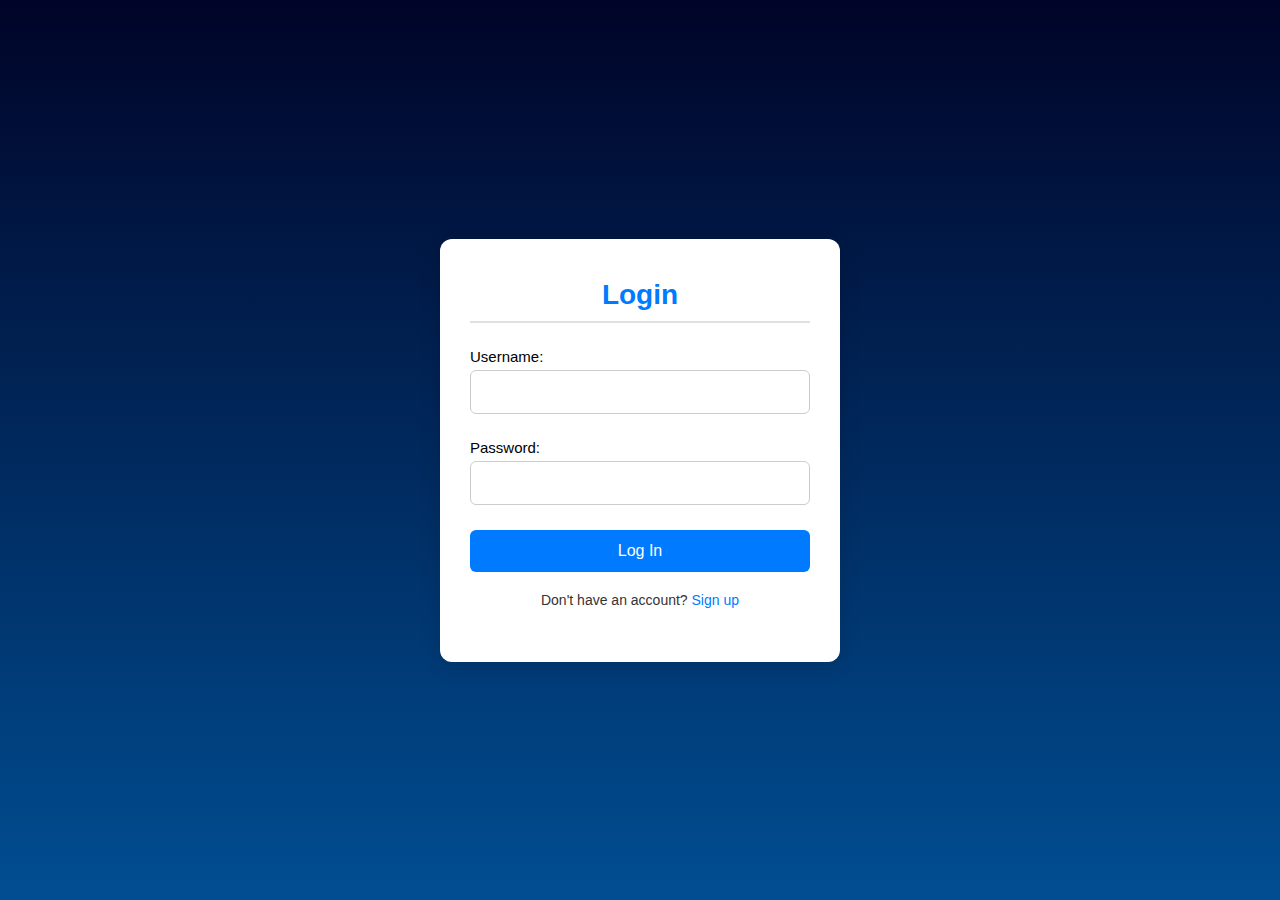
<file: index.html>
<!DOCTYPE html>
<html lang="en">
<head>
    <meta charset="UTF-8">
    <title>Login</title>
    <link rel="stylesheet" href="login.css">
    <link rel="icon" href="sappes_logo_cropped.png">
</head>
<body>
    <div class="auth-container">
        <h2>Login</h2>
        <form id="loginForm">
            <label for="username">Username:</label>
            <input type="text" id="username" required>

            <label for="password">Password:</label>
            <input type="password" id="password" required>

            <button type="submit">Log In</button>
        </form>

        <p id="loginMessage"></p>

        <p class="auth-link-text">
            Don't have an account? <a class="auth-link" href="signup.html">Sign up</a>
        </p>
    </div>

    <script src="login.js"></script>
</body>
</html>
</file>
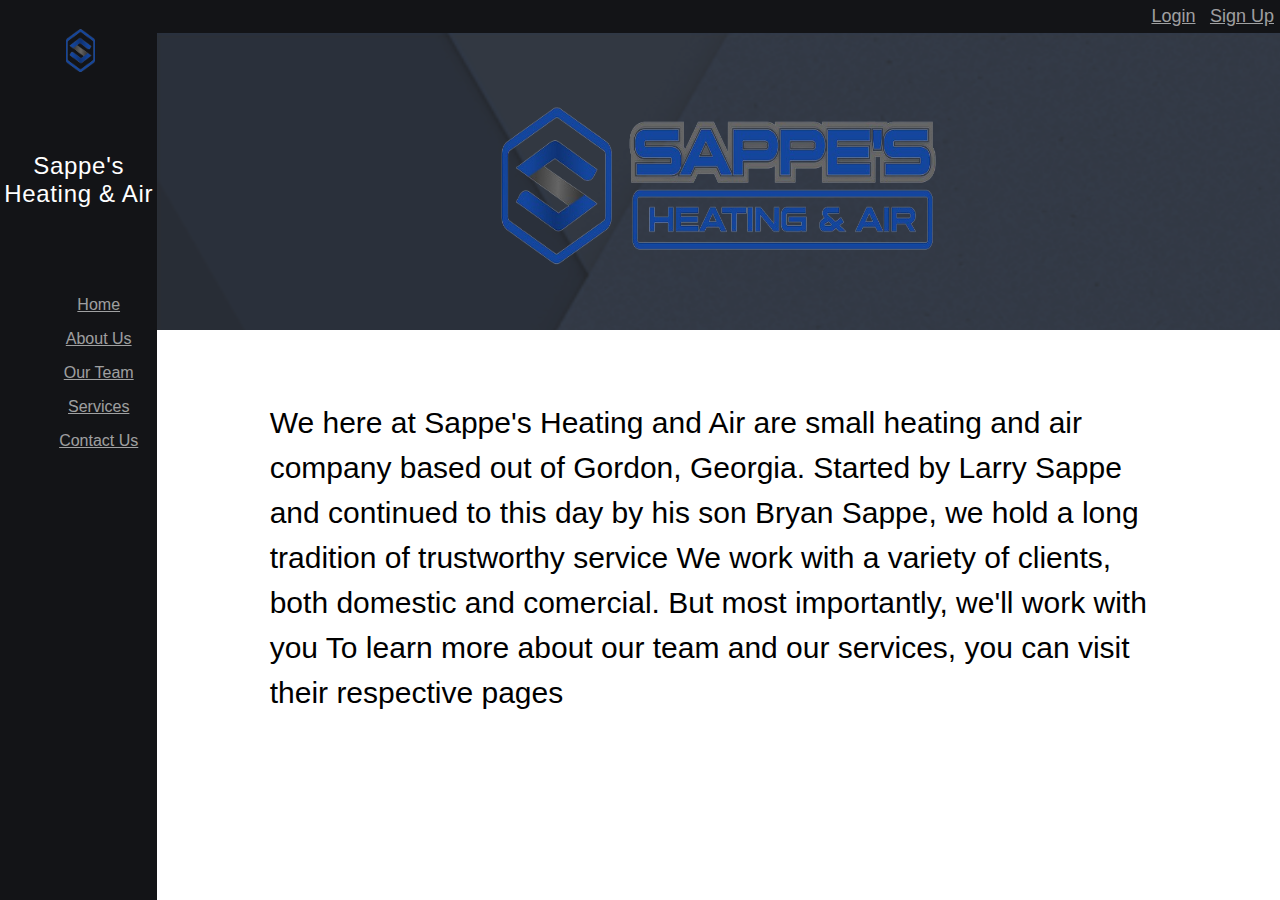
<file: about_us.html>
<!DOCTYPE html>
<html lang="en">
<head>
    <meta charset="UTF-8">
    <meta name="viewport" content="width=device-width, initial-scale=1.0">
    <title>Sappe's Heating and Air | About Us</title>
    <link rel="stylesheet" href="contact_us.css">
    <link rel="icon" href="sappes_logo_cropped.png">
</head>
<body>
    <div class="container">
        <!-- Sidebar Section -->
        <div class="sideBar">
            <div class="sideLogoDiv">
                <img src="sappes_logo_cropped.png" class="sideLogo">
            </div>

            <div class="titleDiv">
                <p class="sideBarText">
                    Sappe's <br> Heating & Air
                </p>
            </div>

            <div class="sideLinks">
                <ul class="sideListLinks"><a href="home.html">Home</a></ul>
                <ul class="sideListLinks"><a href="about_us.html">About Us</a></ul>
                <ul class="sideListLinks"><a href="our_team.html">Our Team</a></ul>
                <ul class="sideListLinks"><a href="services.html">Services</a></ul>
                <ul class="sideListLinks"><a href="contact_us.html">Contact Us</a></ul>
            </div>
        </div>

        <!-- Main Content Area -->
        <div class="mainContent">
            <div class="loginBar">
                <div class="loginInnerDiv">
                    <a href="index.html" class="loginButton">Login</a>
                    <a href="signup.html" class="signupButton">Sign Up</a>
                </div>
            </div>
            <div class="upperBar">
                <img src="sappes_logo.png" alt="" class="mainLogo">
            </div>

            <!-- Body Text Section -->
            <div class="bodyTextContainer">
                <div class="bodyText">
                    <p class="p1">We here at Sappe's Heating and Air are small heating and air company based out of Gordon, Georgia.
                        Started by Larry Sappe and continued to this day by his son Bryan Sappe, we hold a long tradition of trustworthy service
                        We work with a variety of clients, both domestic and comercial. But most importantly, we'll work with you
                        To learn more about our team and our services, you can visit their respective pages</p>
                </div>
            </div>
        </div>
    </div>
</body>
</html>
</file>
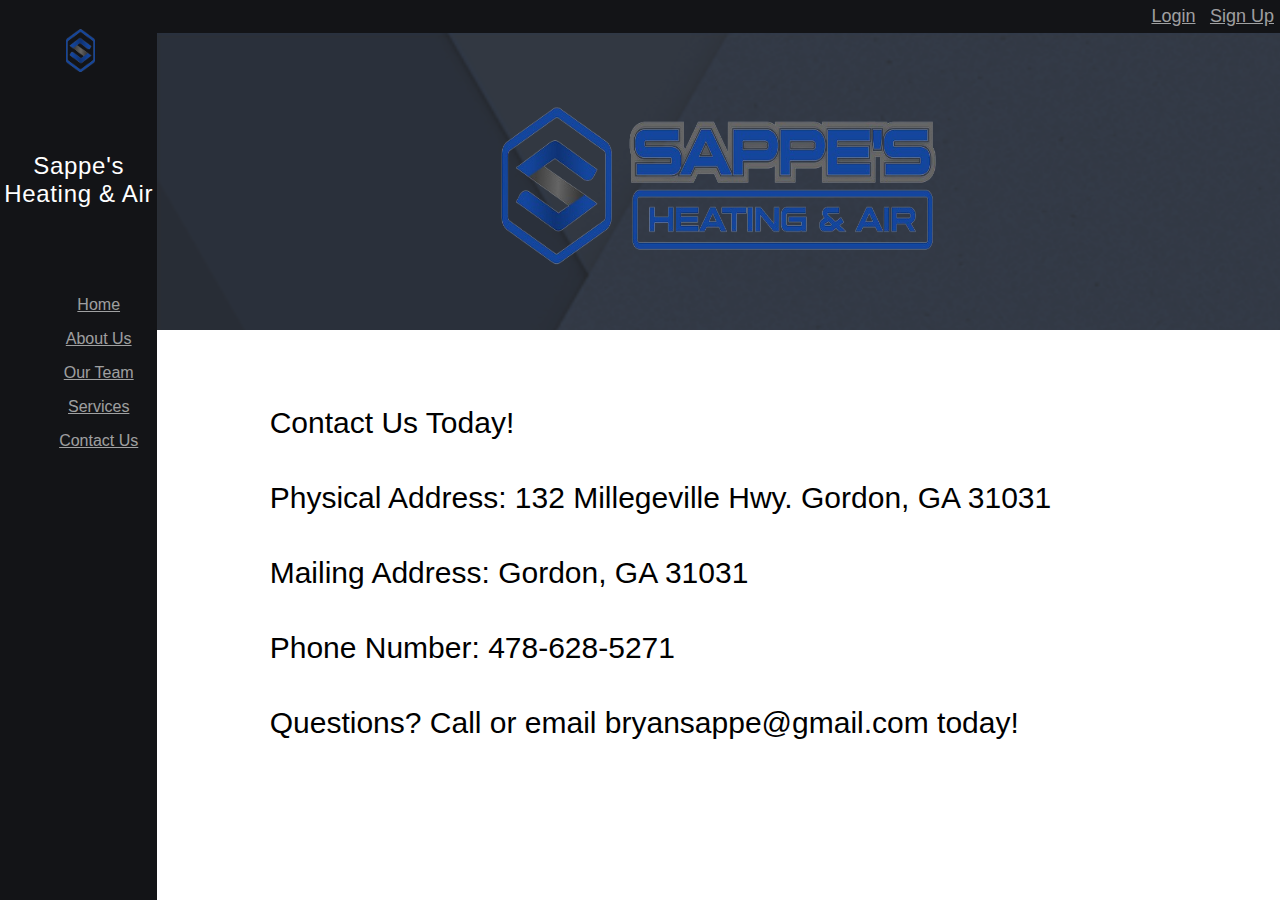
<file: contact_us.html>
<!DOCTYPE html>
<html lang="en">
<head>
    <meta charset="UTF-8">
    <meta name="viewport" content="width=device-width, initial-scale=1.0">
    <title>Sappe's Heating and Air | Contact Us</title>
    <link rel="stylesheet" href="contact_us.css">
    <link rel="icon" href="sappes_logo_cropped.png">
</head>
<body>
    <div class="container">
        <!-- Sidebar Section -->
        <div class="sideBar">
            <div class="sideLogoDiv">
                <img src="sappes_logo_cropped.png" class="sideLogo">
            </div>

            <div class="titleDiv">
                <p class="sideBarText">
                    Sappe's <br> Heating & Air
                </p>
            </div>

            <div class="sideLinks">
                <ul class="sideListLinks"><a href="home.html">Home</a></ul>
                <ul class="sideListLinks"><a href="about_us.html">About Us</a></ul>
                <ul class="sideListLinks"><a href="our_team.html">Our Team</a></ul>
                <ul class="sideListLinks"><a href="services.html">Services</a></ul>
                <ul class="sideListLinks"><a href="contact_us.html">Contact Us</a></ul>
            </div>
        </div>

        <!-- Main Content Area -->
        <div class="mainContent">
            <div class="loginBar">
                <div class="loginInnerDiv">
                    <a href="index.html" class="loginButton">Login</a>
                    <a href="signup.html" class="signupButton">Sign Up</a>
                </div>
            </div>
            <div class="upperBar">
                <img src="sappes_logo.png" alt="" class="mainLogo">
            </div>

            <!-- Body Text Section -->
            <div class="bodyTextContainer">
                <div class="bodyText">
                    <p class="p1">Contact Us Today!
                    <p class="p1">Physical Address: 132 Millegeville Hwy. Gordon, GA 31031</p>
                    <p class="p2">Mailing Address: Gordon, GA 31031</p>
                    <p class="p3">Phone Number: 478-628-5271 </p>
                    <p class="p4">Questions? Call or email bryansappe@gmail.com today!  </p>

                </div>
            </div>
        </div>
    </div>
</body>
</html>
</file>
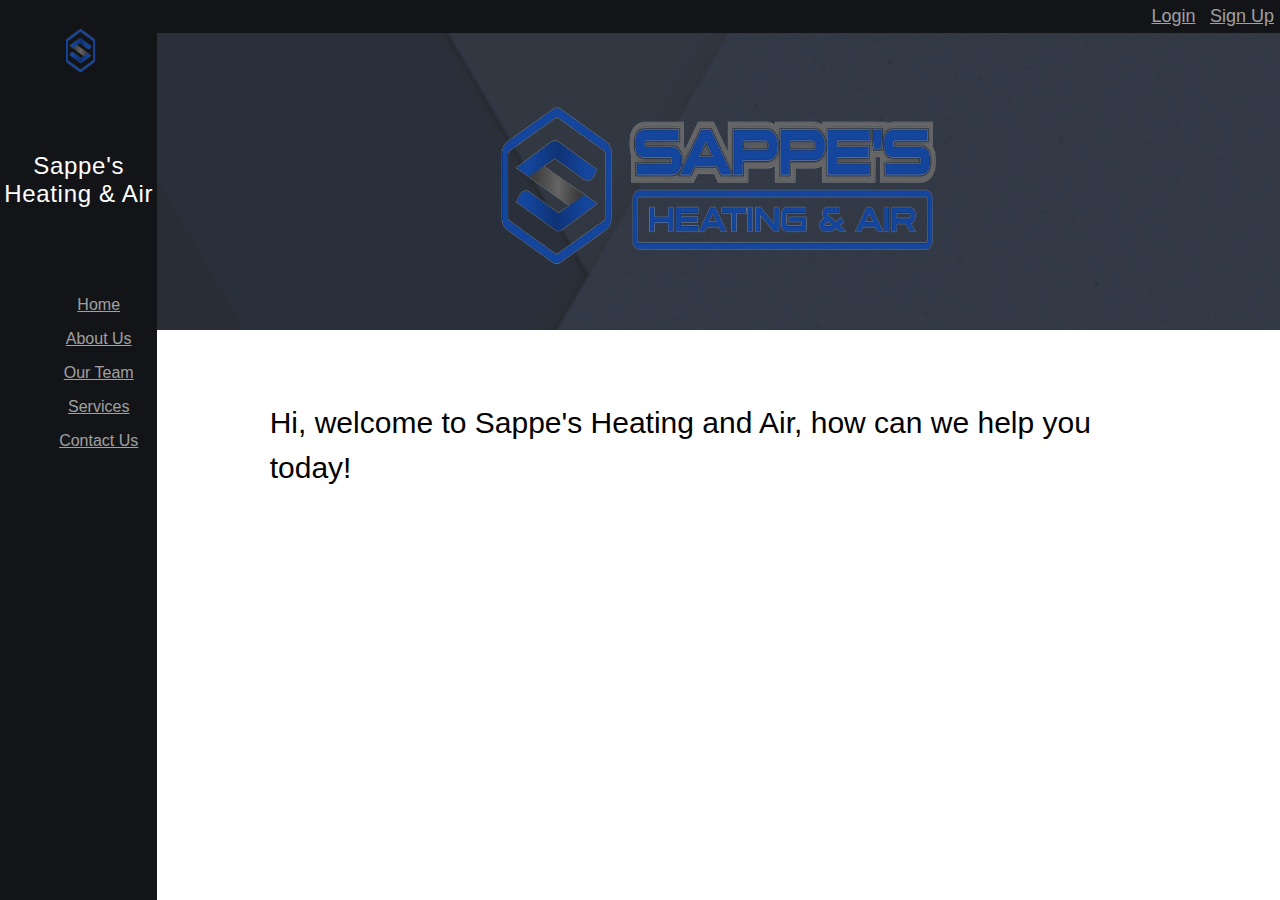
<file: home.html>
<!DOCTYPE html>
<html lang="en">
<head>
    <meta charset="UTF-8">
    <meta name="viewport" content="width=device-width, initial-scale=1.0">
    <title>Sappe's Heating and Air | Home</title>
    <link rel="stylesheet" href="contact_us.css">
    <link rel="icon" href="sappes_logo_cropped.png">
</head>
<body>
    <div class="container">
        <!-- Sidebar Section -->
        <div class="sideBar">
            <div class="sideLogoDiv">
                <img src="sappes_logo_cropped.png" class="sideLogo">
            </div>

            <div class="titleDiv">
                <p class="sideBarText">
                    Sappe's <br> Heating & Air
                </p>
            </div>

            <div class="sideLinks">
                <ul class="sideListLinks"><a href="home.html">Home</a></ul>
                <ul class="sideListLinks"><a href="about_us.html">About Us</a></ul>
                <ul class="sideListLinks"><a href="our_team.html">Our Team</a></ul>
                <ul class="sideListLinks"><a href="services.html">Services</a></ul>
                <ul class="sideListLinks"><a href="contact_us.html">Contact Us</a></ul>
            </div>
        </div>

        <!-- Main Content Area -->
        <div class="mainContent">
            <div class="loginBar">
                <div class="loginInnerDiv">
                    <a href="index.html" class="loginButton">Login</a>
                    <a href="signup.html" class="signupButton">Sign Up</a>
                </div>
            </div>
            <div class="upperBar">
                <img src="sappes_logo.png" alt="" class="mainLogo">
            </div>

            <!-- Body Text Section -->
            <div class="bodyTextContainer">
                <div class="bodyText">
                    <p class="p1">Hi, welcome to Sappe's Heating and Air, how can we help you today!</p>
                </div>
            </div>
        </div>
    </div>
</body>
</html>
</file>
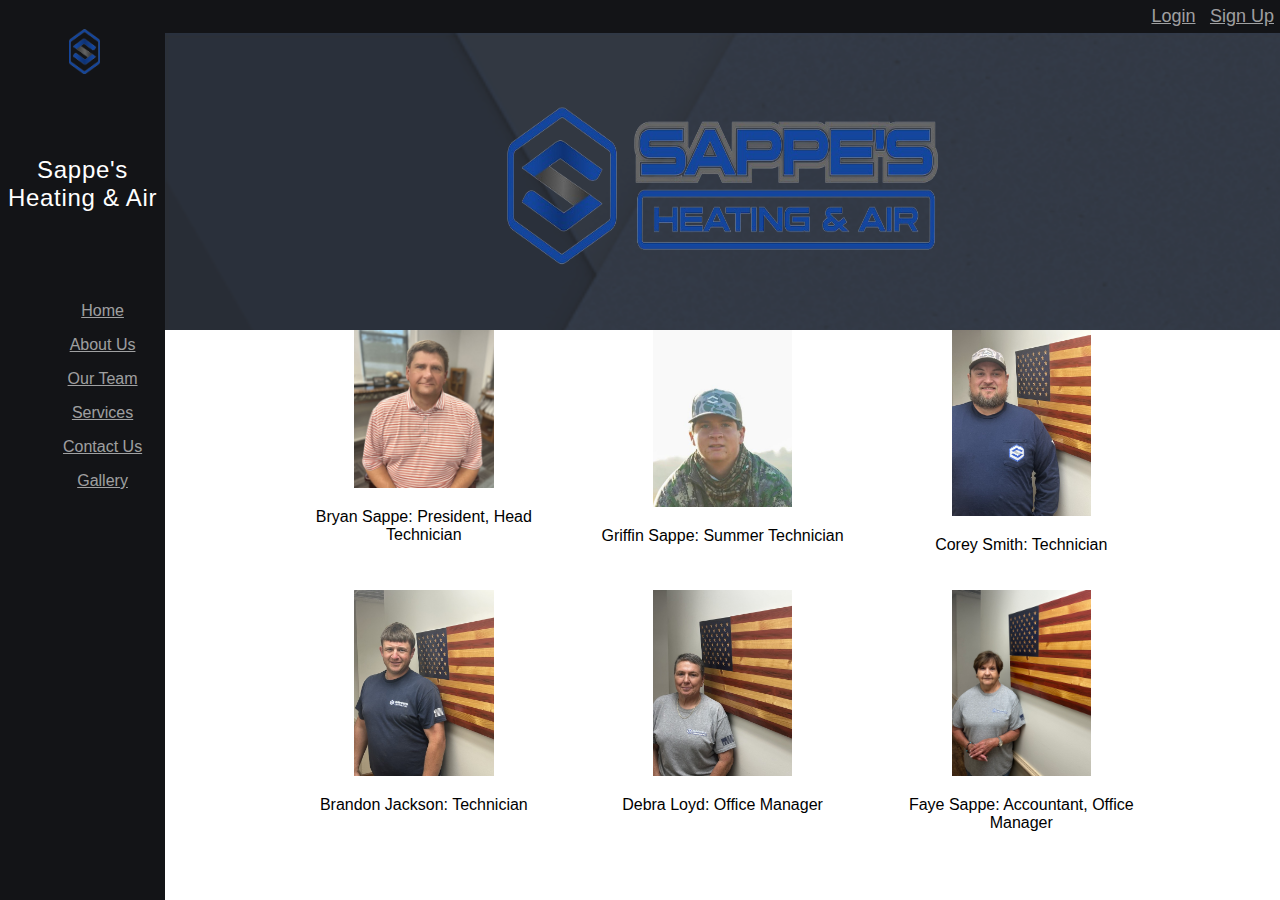
<file: our_team.html>
<!DOCTYPE html>
<html lang="en">
<head>
    <meta charset="UTF-8">
    <meta name="viewport" content="width=device-width, initial-scale=1.0">
    <title>Sappe's Heating and Air | Our Team</title>
    <link rel="stylesheet" href="our_team.css">
    <link rel="icon" href="sappes_logo_cropped.png">
</head>
<body>
    <div class="container">
        <div class="sideBar">
            <div class="sideLogoDiv">
                <img src="sappes_logo_cropped.png" class="sideLogo">
            </div>
            <div class="titleDiv">
                <p class="sideBarText">
                    Sappe's <br> Heating & Air
                </p>
            </div>
            <div class="sideLinks">
                <ul class="sideListLinks"><a href="home.html">Home</a></ul>
                <ul class="sideListLinks"><a href="about_us.html">About Us</a></ul>
                <ul class="sideListLinks"><a href="our_team.html">Our Team</a></ul>
                <ul class="sideListLinks"><a href="services.html">Services</a></ul>
                <ul class="sideListLinks"><a href="contact_us.html">Contact Us</a></ul>
                <ul class="sideListLinks"><a href="gallery.html">Gallery</a></ul>
            </div>
        </div>

        
        <div class="mainContent">
            <div class="loginBar">
                <div class="loginInnerDiv">
                    <a href="index.html" class="loginButton">Login</a>
                    <a href="signup.html" class="signupButton">Sign Up</a>
                </div>
            </div>
            <div class="upperBar">
                <img src="sappes_logo.png" alt="" class="mainLogo">
            </div>


            <div class="gallery">
                <div class="grid-content">
                    <div class="team-member">
                        <img src="Bryan-Sappe-905x1024.jpg" alt="Bryan" style="width:50%">
                        <p>Bryan Sappe: President, Head Technician</p>
                    </div>
                    <div class="team-member">
                        <img src="IMG_7002.jpg" alt="Griffin" style="width:50%">
                        <p>Griffin Sappe: Summer Technician</p>
                    </div>
                    <div class="team-member">
                        <img src="IMG_7875.jpg" alt="Corey" style="width:50%">
                        <p>Corey Smith: Technician</p>
                    </div> 
                    
                    <div class="team-member">
                        <img src="IMG_7877.jpg" alt="Brandon J" style="width:50%">
                        <p>Brandon Jackson: Technician</p>
                    </div>
                    <div class="team-member">
                        <img src="IMG_7879.jpg" alt="Deb" style="width:50%">
                        <p>Debra Loyd: Office Manager</p>
                    </div>
                    <div class="team-member">
                        <img src="IMG_7872.jpg" alt="Faye" style="width:50%">
                        <p>Faye Sappe: Accountant, Office Manager</p>
                    </div>

                </div>
            </div>
        </div>
    </body>
</html>
</file>
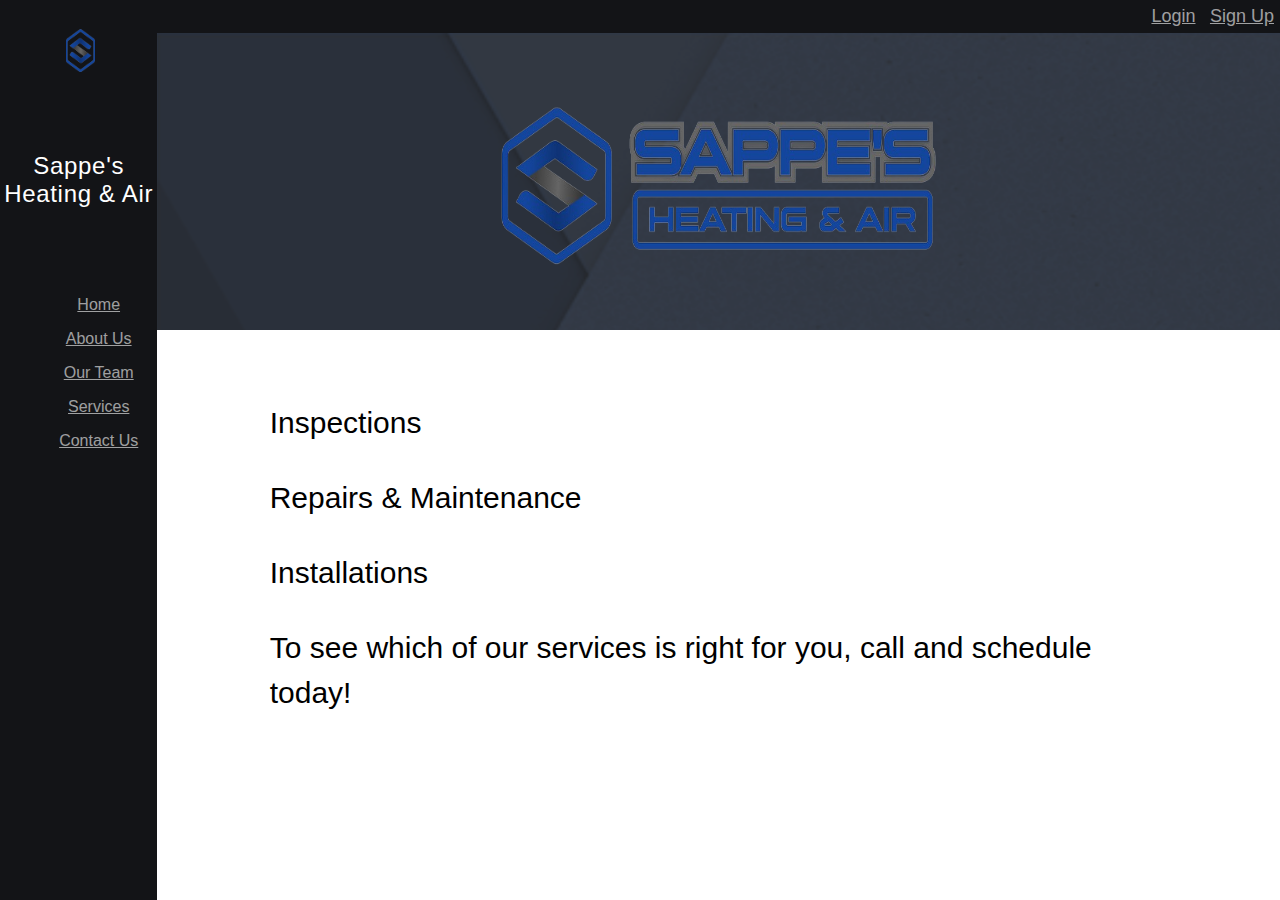
<file: services.html>
<!DOCTYPE html>
<html lang="en">
<head>
    <meta charset="UTF-8">
    <meta name="viewport" content="width=device-width, initial-scale=1.0">
    <title>Sappe's Heating and Air | Services</title>
    <link rel="stylesheet" href="contact_us.css">
    <link rel="icon" href="sappes_logo_cropped.png">
</head>
<body>
    <div class="container">
        <!-- Sidebar Section -->
        <div class="sideBar">
            <div class="sideLogoDiv">
                <img src="sappes_logo_cropped.png" class="sideLogo">
            </div>

            <div class="titleDiv">
                <p class="sideBarText">
                    Sappe's <br> Heating & Air
                </p>
            </div>

            <div class="sideLinks">
                <ul class="sideListLinks"><a href="home.html">Home</a></ul>
                <ul class="sideListLinks"><a href="about_us.html">About Us</a></ul>
                <ul class="sideListLinks"><a href="our_team.html">Our Team</a></ul>
                <ul class="sideListLinks"><a href="services.html">Services</a></ul>
                <ul class="sideListLinks"><a href="contact_us.html">Contact Us</a></ul>
            </div>
        </div>

        <!-- Main Content Area -->
        <div class="mainContent">
            <div class="loginBar">
                <div class="loginInnerDiv">
                    <a href="index.html" class="loginButton">Login</a>
                    <a href="signup.html" class="signupButton">Sign Up</a>
                </div>
            </div>
            <div class="upperBar">
                <img src="sappes_logo.png" alt="" class="mainLogo">
            </div>

            <!-- Body Text Section -->
            <div class="bodyTextContainer">
                <div class="bodyText">
                    <p class="p1">Inspections</p>
                    <p class="p1">Repairs & Maintenance</p>
                    <p class="p1">Installations</p>
                    <p class="p1">To see which of our services is right for you, call and schedule today!</p>
                </div>
            </div>
        </div>
    </div>
</body>
</html>
</file>
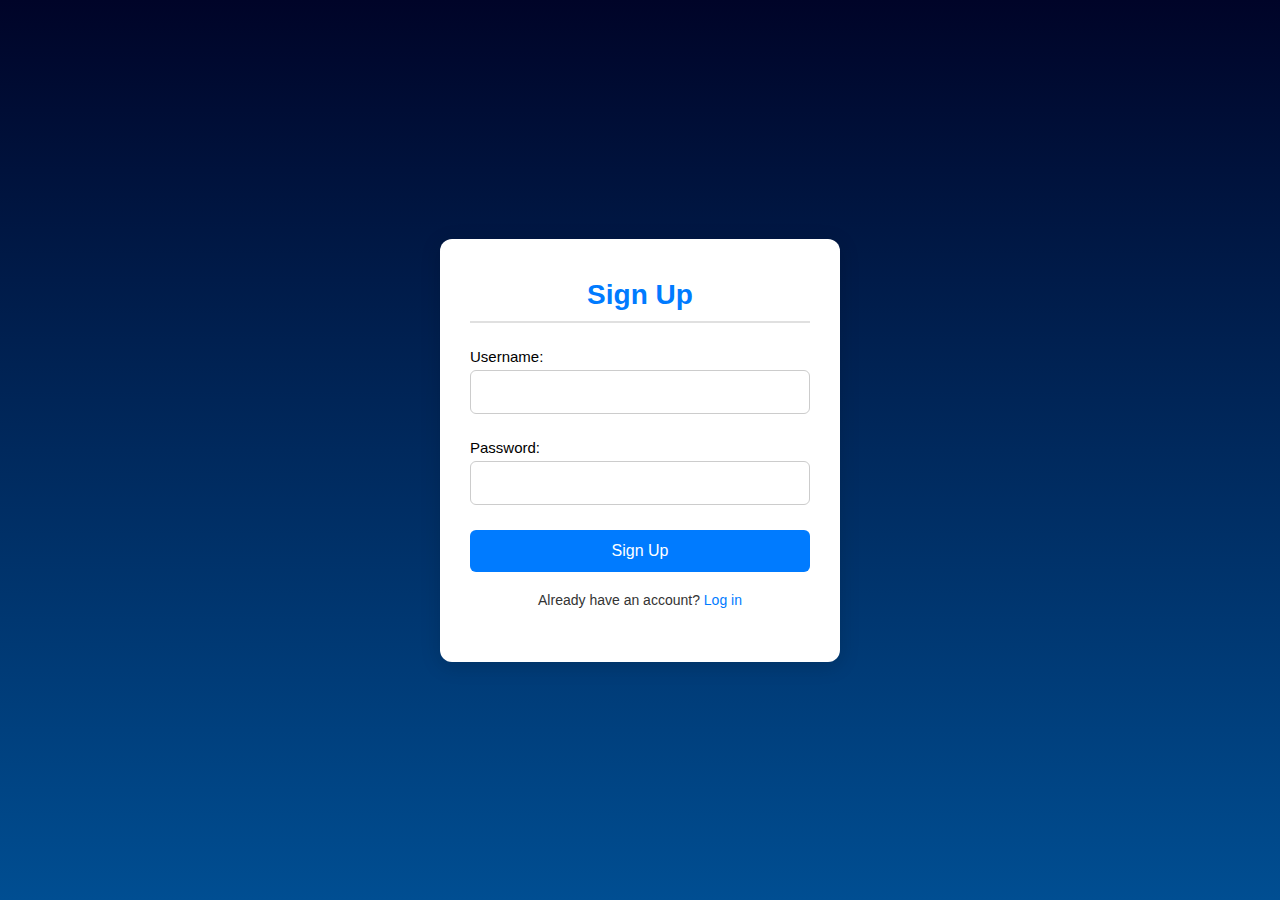
<file: signup.html>
<!--<!DOCTYPE html>
<html lang="en">
<head>
    <meta charset="UTF-8">
    <meta name="viewport" content="width=device-width, initial-scale=1.0">
    <title>Sign Up | Sappe's Heating and Air</title>
    <link rel="stylesheet" href="signup.css" />
</head>
<body>
    <h2>Sign Up</h2>
    <form id="signupForm">
        <label for="newUsername">Username:</label><br />
        <input type="text" id="newUsername" required /><br /><br />

        <label for="newPassword">Password:</label><br />
        <input type="password" id="newPassword" required /><br /><br />

        <button type="submit">Sign Up</button>
    </form>

    <p id="signupMessage" style="color: red;"></p>
    <p class="auth-link-text">
        Already have an account? <a class="auth-link" href="login.html">Log in</a>
    </p>    
    <script src="signup.js"></script>
</body>
</html>-->

<!DOCTYPE html>
<html lang="en">
<head>
    <meta charset="UTF-8">
    <title>Sign Up</title>
    <link rel="stylesheet" href="signup.css">
    <link rel="icon" href="sappes_logo_cropped.png">
</head>
<body>
    <div class="auth-container">
        <h2>Sign Up</h2>
        <form id="signupForm">
            <label for="newUsername">Username:</label>
            <input type="text" id="newUsername" required>

            <label for="newPassword">Password:</label>
            <input type="password" id="newPassword" required>

            <button type="submit">Sign Up</button>
        </form>

        <p id="signupMessage"></p>

        <p class="auth-link-text">
            Already have an account? <a class="auth-link" href="index.html">Log in</a>
        </p>
    </div>

    <script src="signup.js"></script>
</body>
</html>
</file>
<file: login.css>
@import url('auth-base.css');

.auth-container h2 {
    color: #007bff;
}

.auth-container button {
    background-color: #007bff;
}

.auth-container button:hover {
    background-color: #0056b3;
}
</file>
<file: contact_us.css>
/* General Body Styling */
body {
    margin: 0;
    height: 100vh;
    font-family: sans-serif;
}

/* Main container to wrap everything */
.container {
    display: flex;
    height: 100vh; /* Full height */
}

/* Sidebar Styling */
.sideBar {
    width: 12.3vw;
    background-color: #131417;
    display: flex;
    flex-direction: column;
    align-items: center;
    padding-top: 20px;
}

.sideLogo {
    margin-bottom: -20%;
    margin-left: 20%;
    height: 50%;
    width: 70%;
}

.sideLogoDiv {
    margin-top: 1vh;
}

.sideBarText {
    font-family: sans-serif;
    letter-spacing: 0.7px;
    font-size: 24px;
    color: white;
    margin-top: 25%;
    text-align: center;
}

.sideLinks {
    margin-top: 30%;
    font-family: sans-serif;
    color: white;
    text-align: center;
}

.sideListLinks {
    list-style-type: none;
    margin-bottom: 10px;
}

a {
    color: rgba(255, 255, 255, 0.6);
    text-decoration: underline;
    transition: color 0.1s ease-in-out;
}

a:hover {
    color: rgba(255, 255, 255, 1.0);
}

/* Main Content Styling */
.mainContent {
    flex: 1;
    display: flex;
    flex-direction: column;
}

/* Upper Bar */
.upperBar {
    display: flex;
    align-items: center;
    justify-content: center;
    height: 33%;
    padding: 0 20px;
    background-image: url(top_background.png);
}

.mainLogo {
    height: 69%;
    width: 45%;
}

.loginBar {
    display: flex;
    align-items: center;
    padding: 6px;
    background-color: #131417;
}

.loginInnerDiv {
    margin-left: auto;
}

.loginButton, .signupButton {
    font-family: sans-serif;
    font-size: 18px;
    text-decoration: underline;
    margin-left: 10px;
}

/* Body Text Styling */
.bodyTextContainer {
    display: flex;
    justify-content: center;
    padding-top: 20px; /* Add space below the top bar */
    width: 100%;
}

.bodyText {
    width: 80%;  /* Set width of the body text area */
    font-size: 30px;
    line-height: 1.5;
    padding: 20px;
    background-color: white;
}
</file>
<file: our_team.css>
/* General Body Styling */
body {
    margin: 0;
    height: 100vh;
    font-family: sans-serif;
}

/* Main container to wrap everything */
.container {
    display: flex;
    height: 100vh; /* Full height */
}

/* Sidebar Styling */
.sideBar {
    width: 12.9vw;
    background-color: #131417;
    display: flex;
    flex-direction: column;
    align-items: center;
    padding-top: 20px;
}

.sideLogo {
    margin-bottom: -20%;
    margin-left: 20%;
    height: 50%;
    width: 70%;
}

.sideLogoDiv {
    margin-top: 1vh;
}

.sideBarText {
    font-family: sans-serif;
    letter-spacing: 0.7px;
    font-size: 24px;
    color: white;
    margin-top: 25%;
    text-align: center;
}

.sideLinks {
    margin-top: 30%;
    font-family: sans-serif;
    color: white;
    text-align: center;
}

.sideListLinks {
    list-style-type: none;
    margin-bottom: 10px;
}

a {
    color: rgba(255, 255, 255, 0.6);
    text-decoration: underline;
    transition: color 0.1s ease-in-out;
}

a:hover {
    color: rgba(255, 255, 255, 1.0);
}

/* Main Content Styling */
.mainContent {
    flex: 1;
    display: flex;
    flex-direction: column;
}

/* Upper Bar */
.upperBar {
    display: flex;
    align-items: center;
    justify-content: center;
    height: 33%;
    padding: 0 20px;
    background-image: url(top_background.png);
}

.mainLogo {
    height: 69%;
    width: 45%;
}

.loginBar {
    display: flex;
    align-items: center;
    padding: 6px;
    background-color: #131417;
}

.loginInnerDiv {
    margin-left: auto;
}

.loginButton, .signupButton {
    font-family: sans-serif;
    font-size: 18px;
    text-decoration: underline;
    margin-left: 10px;
}

/* Body Text Styling */
.bodyTextContainer {
    display: flex;
    justify-content: center;
    padding-top: 20px; /* Add space below the top bar */
    width: 100%;
}

.bodyText {
    width: 80%;  /* Set width of the body text area */
    font-size: 16px;
    line-height: 1.5;
    padding: 20px;
    background-color: white;
}

.grid-content {
    display: flex;
    gap: 20px;
    justify-content: center; /* or space-between, etc. */
    flex-wrap: wrap; /* optional, to allow wrapping on small screens */
}

.team-member {
    width: 25%;
    text-align: center;
}
</file>
<file: signup.css>
@import url('auth-base.css');

.auth-container h2 {
    color: #007bff;
}

@import url('auth-base.css');
</file>
